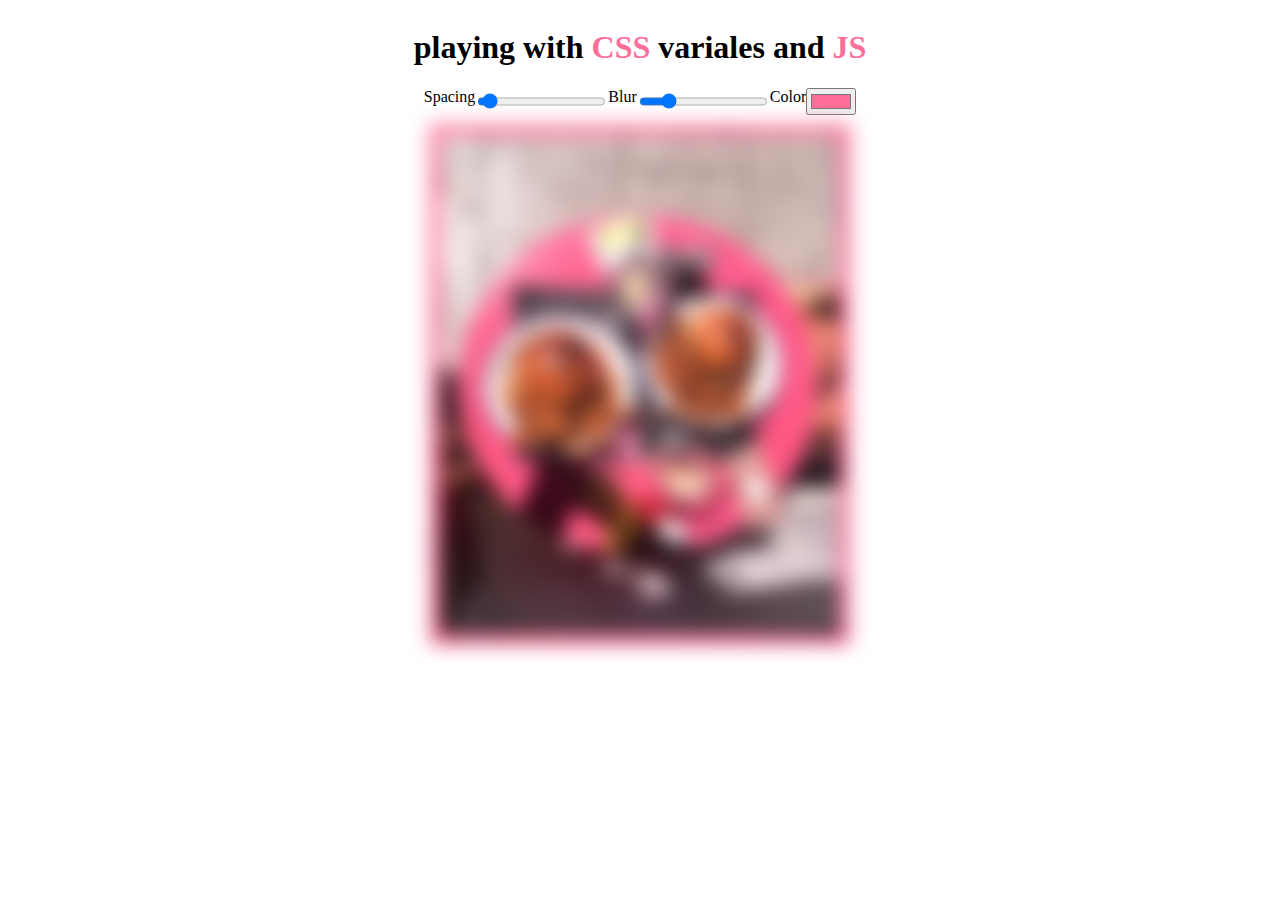
<file: 03/playing with css variables + js/index.html>
<!DOCTYPE html>
<html lang="en">
<head>
    <meta charset="UTF-8">
    <meta name="viewport" content="width=device-width, initial-scale=1.0">
    <title>Document</title>
    <link rel="stylesheet" href="style.css">
</head>
<body>
    <h1>playing with <span class="color-matching">CSS</span> variales and <span class="color-matching">JS</span></h1>
    <div class="controler">
        <label for="spacing">Spacing</label>
        <input  id = "spacing" type="range" name="spacing" min="0" max="250" value="10" data-sizing="px" >

        <label for="blur">Blur</label>
        <input id="blur" type="range" name="blur" min="0" max="50" value="10" data-sizing="px">

        <label for="color">Color</label>
        <input id = "color" type="color" value="#ff6e98">
    </div>
  
    <img src="./img/IMG_6919.JPG">


    <script>
        const spacing = document.querySelector("#spacing");
        spacing.addEventListener("change",change);
        const blur = document.querySelector("#blur");
        blur.addEventListener("change",change);
        const img = document.querySelector("img");

    //     background: var(--main-color);
    // padding: var(--spacing);
    // filter: blur(var(--blur));

        const color_input = document.querySelector("#color");
        color_input.addEventListener("change", color);
       
        function change(e){
            const suffix = this.dataset.sizing;
            if (e.target.id == "spacing"){
                document.documentElement.style.setProperty('--spacing',e.target.value + suffix);
            }
            else if(e.target.id == "blur"){
                document.documentElement.style.setProperty('--blur',e.target.value + suffix);
            }
        }
        function color(e){
          
            console.log(e.target.value)
            document.documentElement.style.setProperty('--main-color',e.target.value)
           
        }
    </script>
</body>
</html>
</file>
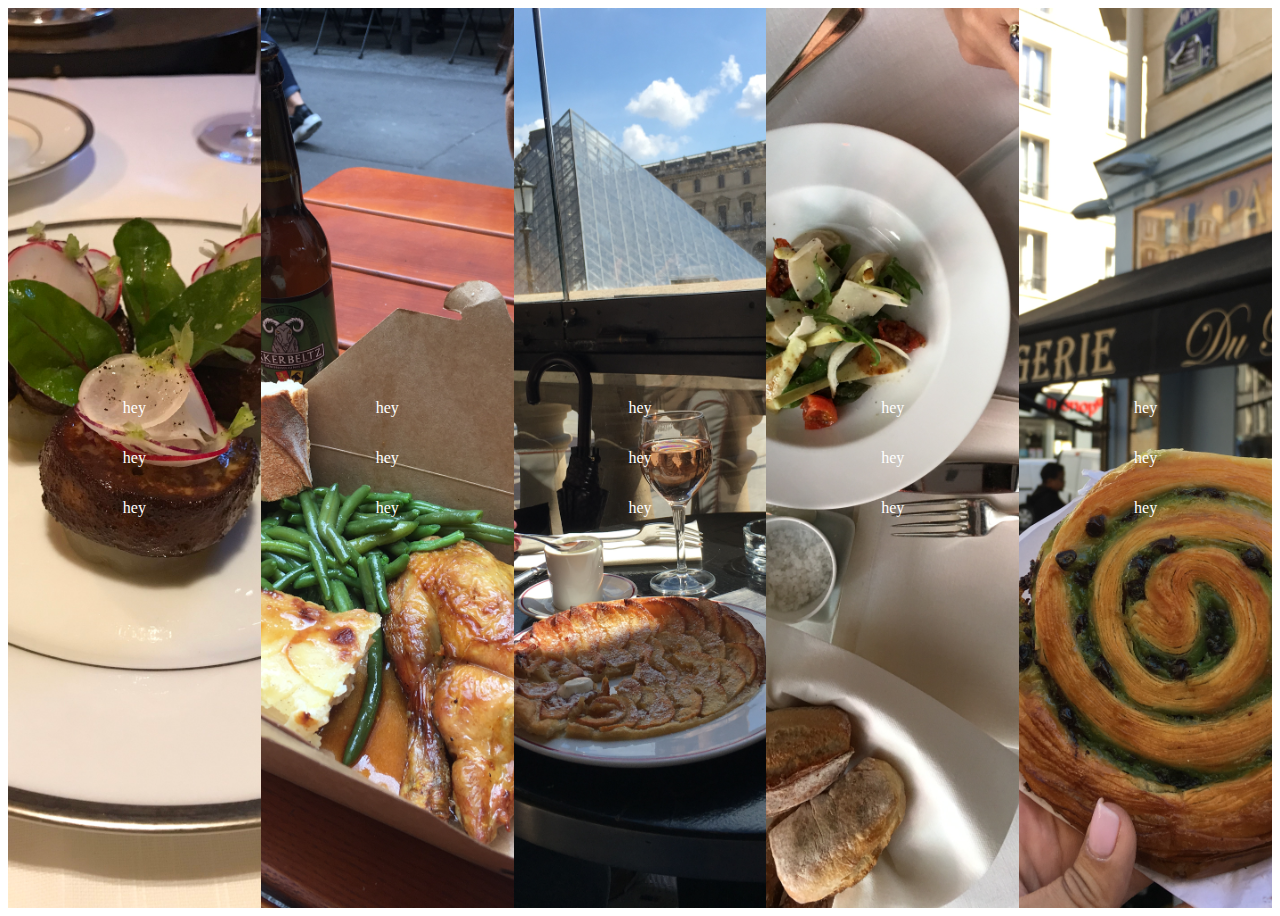
<file: 05/img gallery/index.html>
<!DOCTYPE html>
<html lang="en">
<head>
    <meta charset="UTF-8">
    <meta name="viewport" content="width=device-width, initial-scale=1.0">
    <title>Document</title>
    <link rel="stylesheet" href="style.css">
</head>
<body>
    <div class="container">
       <div class="box a">
            <p>hey</p>
            <p>hey</p>
            <p>hey</p>
        </div>
       <div class="box b">
            <p>hey</p>
            <p>hey</p>
            <p>hey</p>
        </div>
       <div class="box c">
            <p>hey</p>
            <p>hey</p>
            <p>hey</p>
        </div>
        <div class="box d">
            <p>hey</p>
            <p>hey</p>
            <p>hey</p>
        </div>
       <div class="box e">
            <p>hey</p>
            <p>hey</p>
            <p>hey</p>
        </div>
       
    </div>
</body>
<script src="./script.js"></script>
</html>
</file>
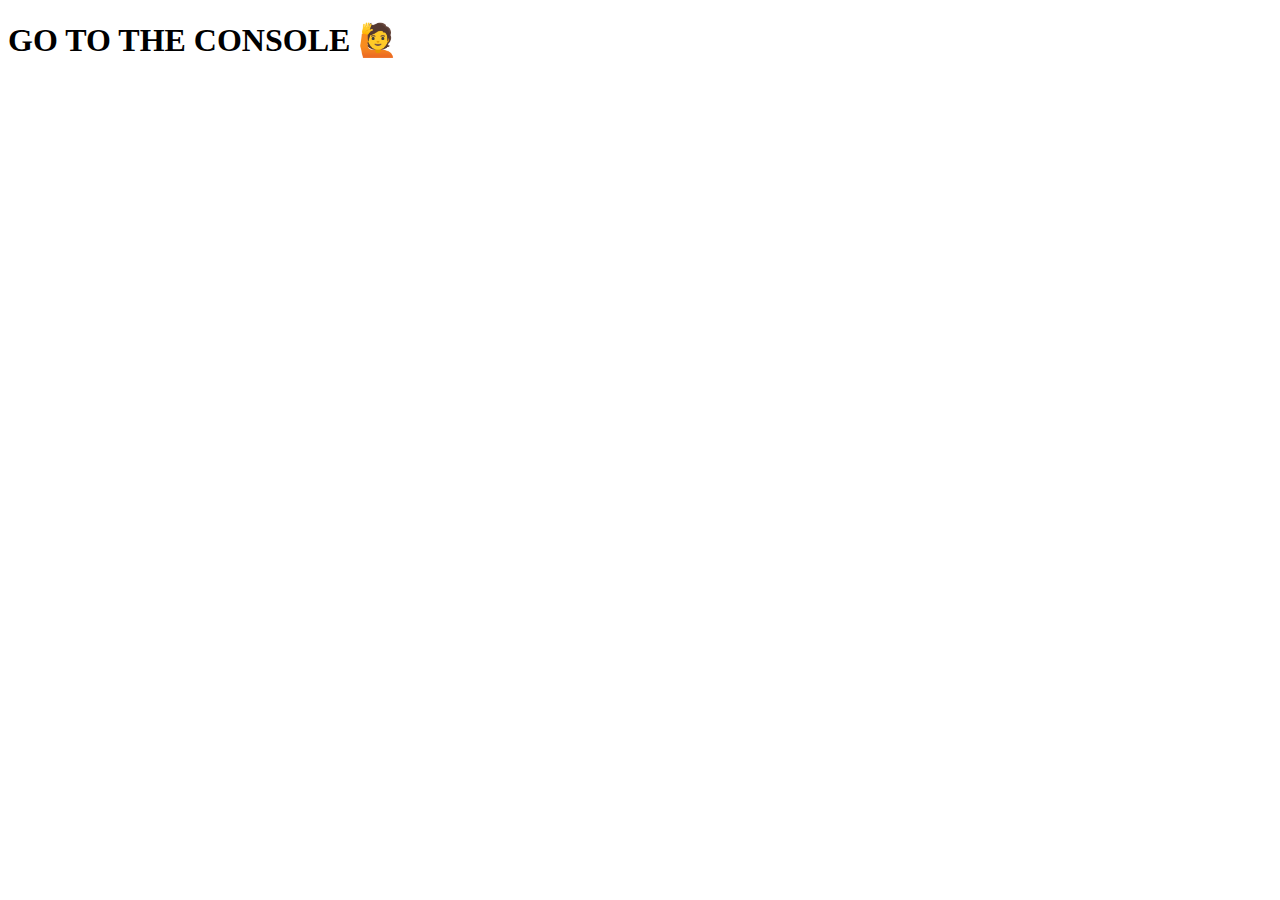
<file: pini ex/pini ex/index.html>
<!DOCTYPE html>
<html lang="en">
  <head>
    <meta charset="UTF-8" />
    <meta name="viewport" content="width=device-width, initial-scale=1.0" />
    <title>Document</title>
  </head>

  <body>
    <h1>GO TO THE CONSOLE 🙋</h1>
  </body>

  <script src="./script.js"
</html>
</file>
<file: 03/playing with css variables + js/style.css>
:root{
    --main-color:#ff6e98;
    --spacing:10px;
    --blur:10px;
}
body{
    display: flex;
    flex-direction: column;
    justify-content: center;
    align-items: center;
}
h1{
    color:black;
}
.color-matching{
    color: var(--main-color);
}
.controler{
    display: flex;
    margin-bottom: 10px;
}

img{
    width: 400px;
    height: 500px;
    background: var(--main-color);
    padding: var(--spacing);
    filter: blur(var(--blur));
}
</file>
<file: 05/img gallery/style.css>
.container{
    display: flex;
    height: 100vh;
}
.box{
    display: flex;
    flex-direction: column;
    justify-content: center;
    flex-grow: 1;
    align-items: center;
    color: white;
    background-size: cover;
    background-position: center;
    transition: font-size 0.7s cubic-bezier(0.61,-0.19, 0.7,-0.11), flex 0.7s cubic-bezier(0.61,-0.19, 0.7,-0.11), background 0.2s;
}
.a{
    background-image: url("./img/IMG_3505.JPG");
}
.b{
    background-image: url("./img/IMG_4569.JPG");
}
.c{
    background-image: url("./img/IMG_4920.JPG");
}
.d{
    background-image: url("./img/IMG_6294.JPG");
}
.e{
    background-image: url("./img/IMG_7284.JPG");
}
.open{
    flex-grow: 6;
}
</file>
